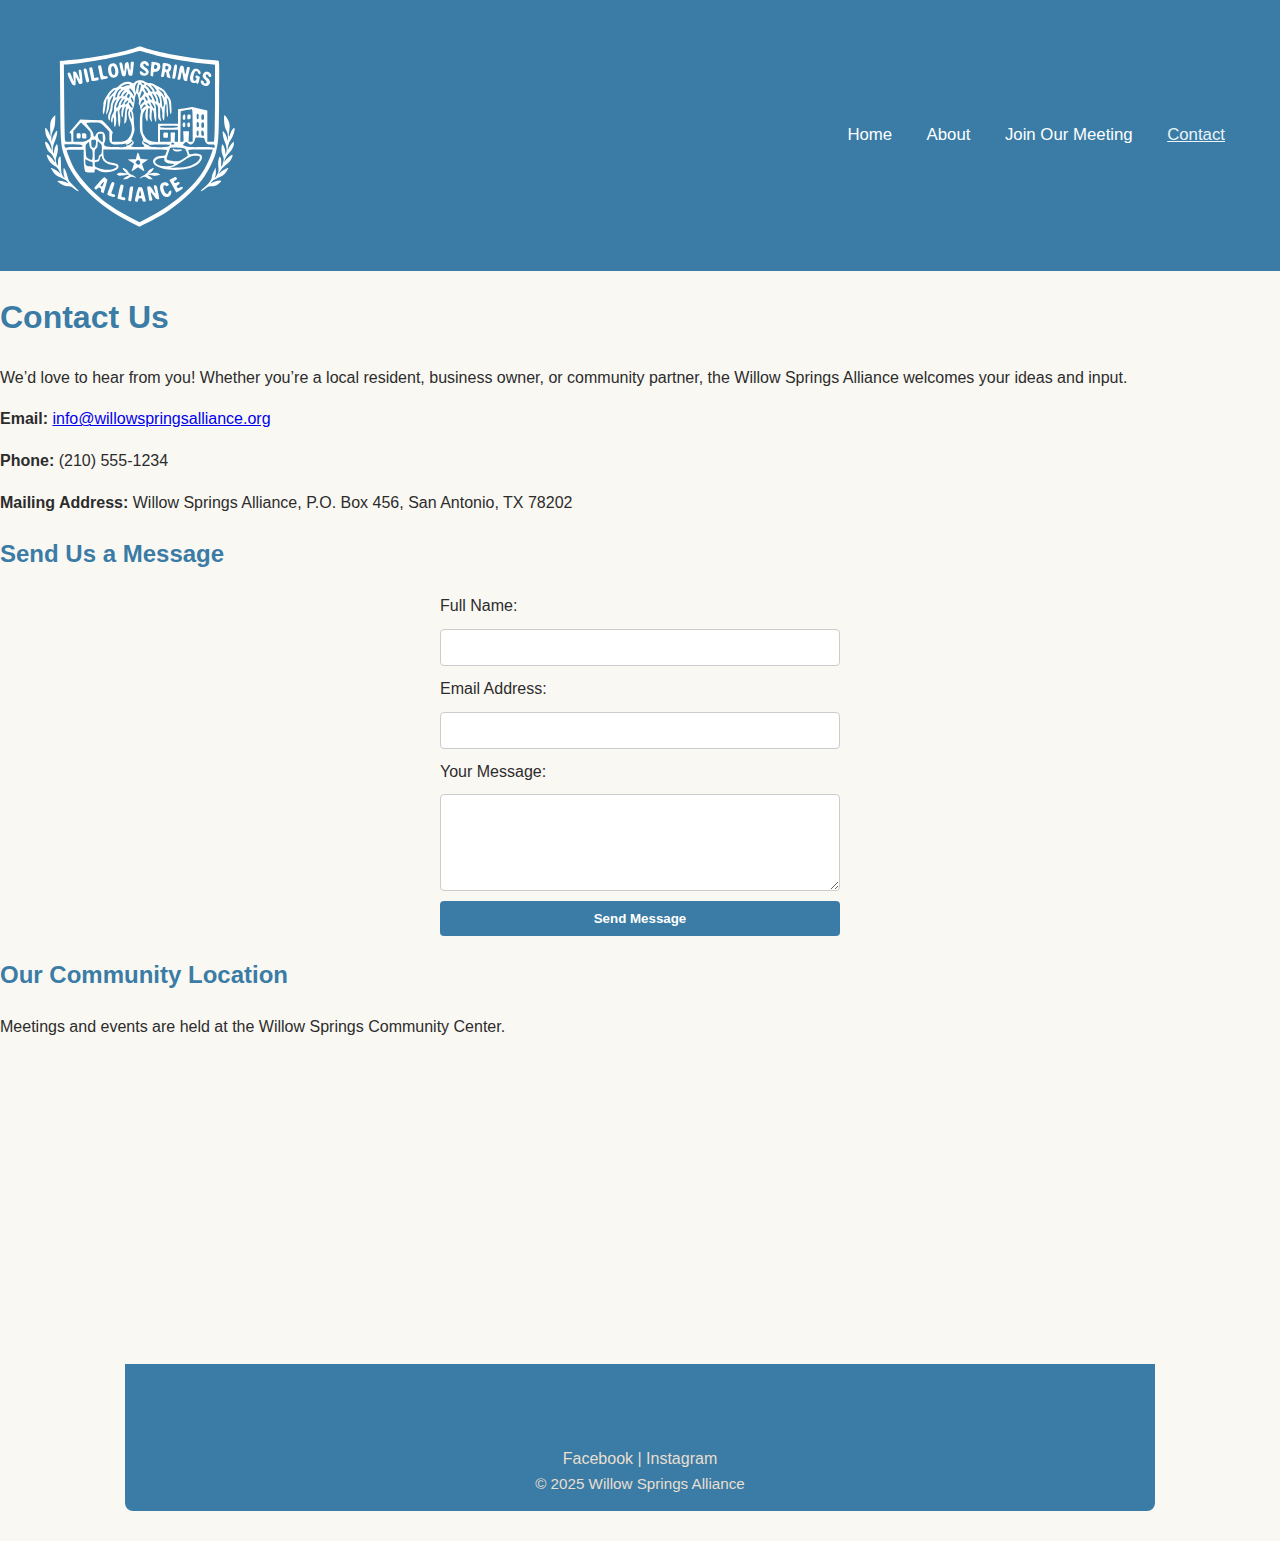
<file: contact.html>
<!DOCTYPE html>
<html lang="en">
<head>
  <meta charset="UTF-8">
  <meta name="viewport" content="width=device-width, initial-scale=1.0">
  <title>Contact Us | Willow Springs Alliance</title>
  <link rel="stylesheet" href="style.css">
</head>
<body>
  <header>
    <img src="images/logo.svg" alt="Willow Springs Alliance Logo" class="logo">
    <nav>
      <a href="index.html">Home</a>
      <a href="about.html">About</a>
      <a href="join.html">Join Our Meeting</a>
      <a href="contact.html" class="active">Contact</a>
    </nav>
  </header>

  <main class="content">
    <section class="contact-info">
      <h1>Contact Us</h1>
      <p>
        We’d love to hear from you! Whether you’re a local resident, business owner, 
        or community partner, the Willow Springs Alliance welcomes your ideas and input.
      </p>

      <div class="contact-details">
        <p><strong>Email:</strong> <a href="mailto:info@willowspringsalliance.org">info@willowspringsalliance.org</a></p>
        <p><strong>Phone:</strong> (210) 555-1234</p>
        <p><strong>Mailing Address:</strong> Willow Springs Alliance, P.O. Box 456, San Antonio, TX 78202</p>
      </div>
    </section>

    <section class="contact-form">
      <h2>Send Us a Message</h2>
      <form action="#" method="POST" class="form-box">
        <label for="name">Full Name:</label>
        <input type="text" id="name" name="name" required>

        <label for="email">Email Address:</label>
        <input type="email" id="email" name="email" required>

        <label for="message">Your Message:</label>
        <textarea id="message" name="message" rows="5" required></textarea>

        <button type="submit">Send Message</button>
      </form>
    </section>

    <section class="map">
      <h2>Our Community Location</h2>
      <p>Meetings and events are held at the Willow Springs Community Center.</p>
      <iframe
        src="https://www.google.com/maps/embed?pb=!1m18!1m12!1m3!1d110928.56817183257!2d-98.5721014!3d29.4246002!2m3!1f0!2f0!3f0!3m2!1i1024!2i768!4f13.1!3m3!1m2!1s0x865c5b5e8b8b9e7f%3A0xdeeaaac0b2c573ab!2sSan%20Antonio%2C%20TX!5e0!3m2!1sen!2sus!4v1695678900000!5m2!1sen!2sus"
        width="100%"
        height="300"
        style="border:0;"
        allowfullscreen=""
        loading="lazy">
      </iframe>
    </section>
  </main>

  <footer>
    <h3>Follow Us</h3>
    <a href="https://facebook.com/" target="_blank">Facebook</a> |
    <a href="https://instagram.com/" target="_blank">Instagram</a>
    <p>&copy; 2025 Willow Springs Alliance</p>
  </footer>
</body>
</html>
</file>
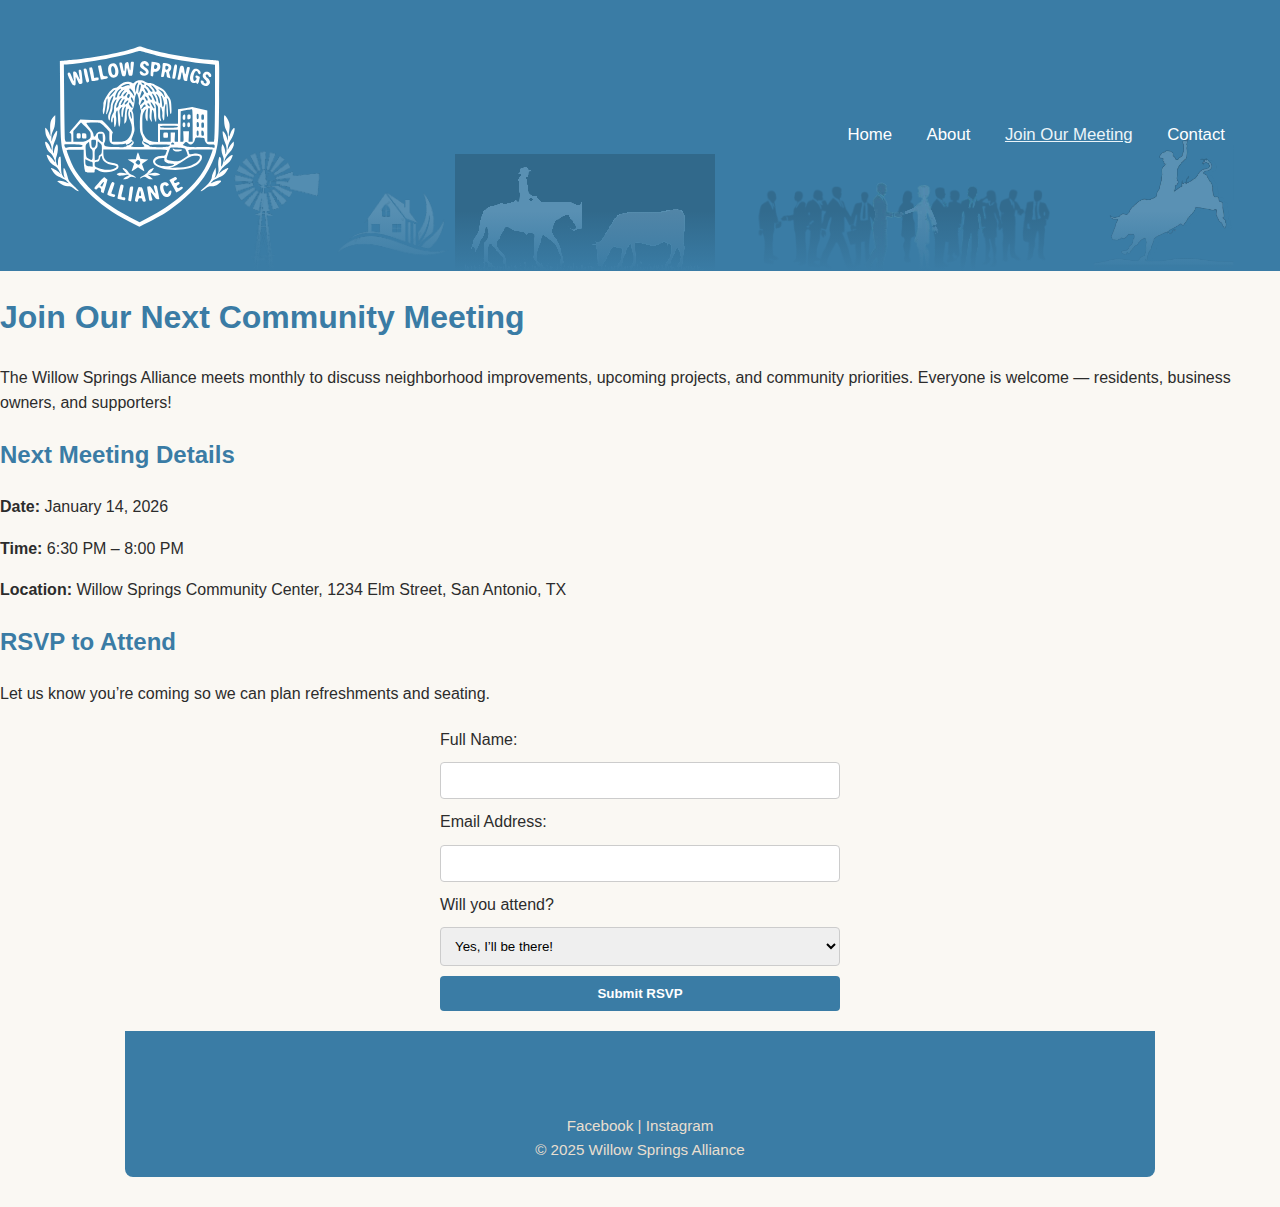
<file: join.html>
<!DOCTYPE html>
<html lang="en">
<head>
  <meta charset="UTF-8">
  <meta name="viewport" content="width=device-width, initial-scale=1.0">
  <title>Join Our Next Meeting | Willow Springs Alliance</title>
  <link rel="stylesheet" href="style.css">
</head>
<body>
  <header>
    <div class="header-left">
      <img src="images/logo.svg" alt="Willow Springs Alliance Logo" class="logo">
    </div>

    <nav>
      <a href="index.html">Home</a>
      <a href="about.html">About</a>
      <a href="join.html" class="active">Join Our Meeting</a>
      <a href="contact.html">Contact</a>
    </nav>

    <!-- Western Silhouettes -->
      <div class="header-silhouettes">
      <img src="images/windmill.png" alt="Windmill silhouette" class="windmill">
      <img src="images/homes-silhouette.png" alt="Community houses silhouette" class="houses">
      <img src="images/cowboy-cattle.png" alt="Cowboy and cattle silhouette" class="cowboy-cattle">
      <img src="images/handshake.png" alt="Handshake silhouette" class="handshake">
      <img src="images/bullrider.png" alt="Bull rider silhouette" class="bullrider">
    </div>
  </header>

  <main class="content">
    <section class="meeting-info">
      <h1>Join Our Next Community Meeting</h1>
      <p>
        The Willow Springs Alliance meets monthly to discuss neighborhood improvements, 
        upcoming projects, and community priorities. Everyone is welcome — residents, 
        business owners, and supporters!
      </p>

      <div class="meeting-details">
        <h2>Next Meeting Details</h2>
        <p><strong>Date:</strong> January 14, 2026</p>
        <p><strong>Time:</strong> 6:30 PM – 8:00 PM</p>
        <p><strong>Location:</strong> Willow Springs Community Center, 1234 Elm Street, San Antonio, TX</p>
      </div>
    </section>

    <section class="rsvp-form">
      <h2>RSVP to Attend</h2>
      <p>Let us know you’re coming so we can plan refreshments and seating.</p>

      <form action="#" method="POST" class="form-box">
        <label for="name">Full Name:</label>
        <input type="text" id="name" name="name" required>

        <label for="email">Email Address:</label>
        <input type="email" id="email" name="email" required>

        <label for="attending">Will you attend?</label>
        <select id="attending" name="attending">
          <option value="yes">Yes, I’ll be there!</option>
          <option value="maybe">Maybe</option>
          <option value="no">Can’t make it</option>
        </select>

        <button type="submit">Submit RSVP</button>
      </form>
    </section>
  </main>

  <footer>
    <h3>Follow Us</h3>
    <p>
      <a href="https://www.facebook.com/profile.php?id=61584512867312" target="_blank">
        <i class="fab fa-facebook"></i> Facebook
      </a> |
      <a href="https://www.instagram.com/willowspringsalliance/" target="_blank">
        <i class="fab fa-instagram"></i> Instagram
      </a>
    </p>
    <p>&copy; 2025 Willow Springs Alliance</p>
  </footer>
</body>
</html>
</file>
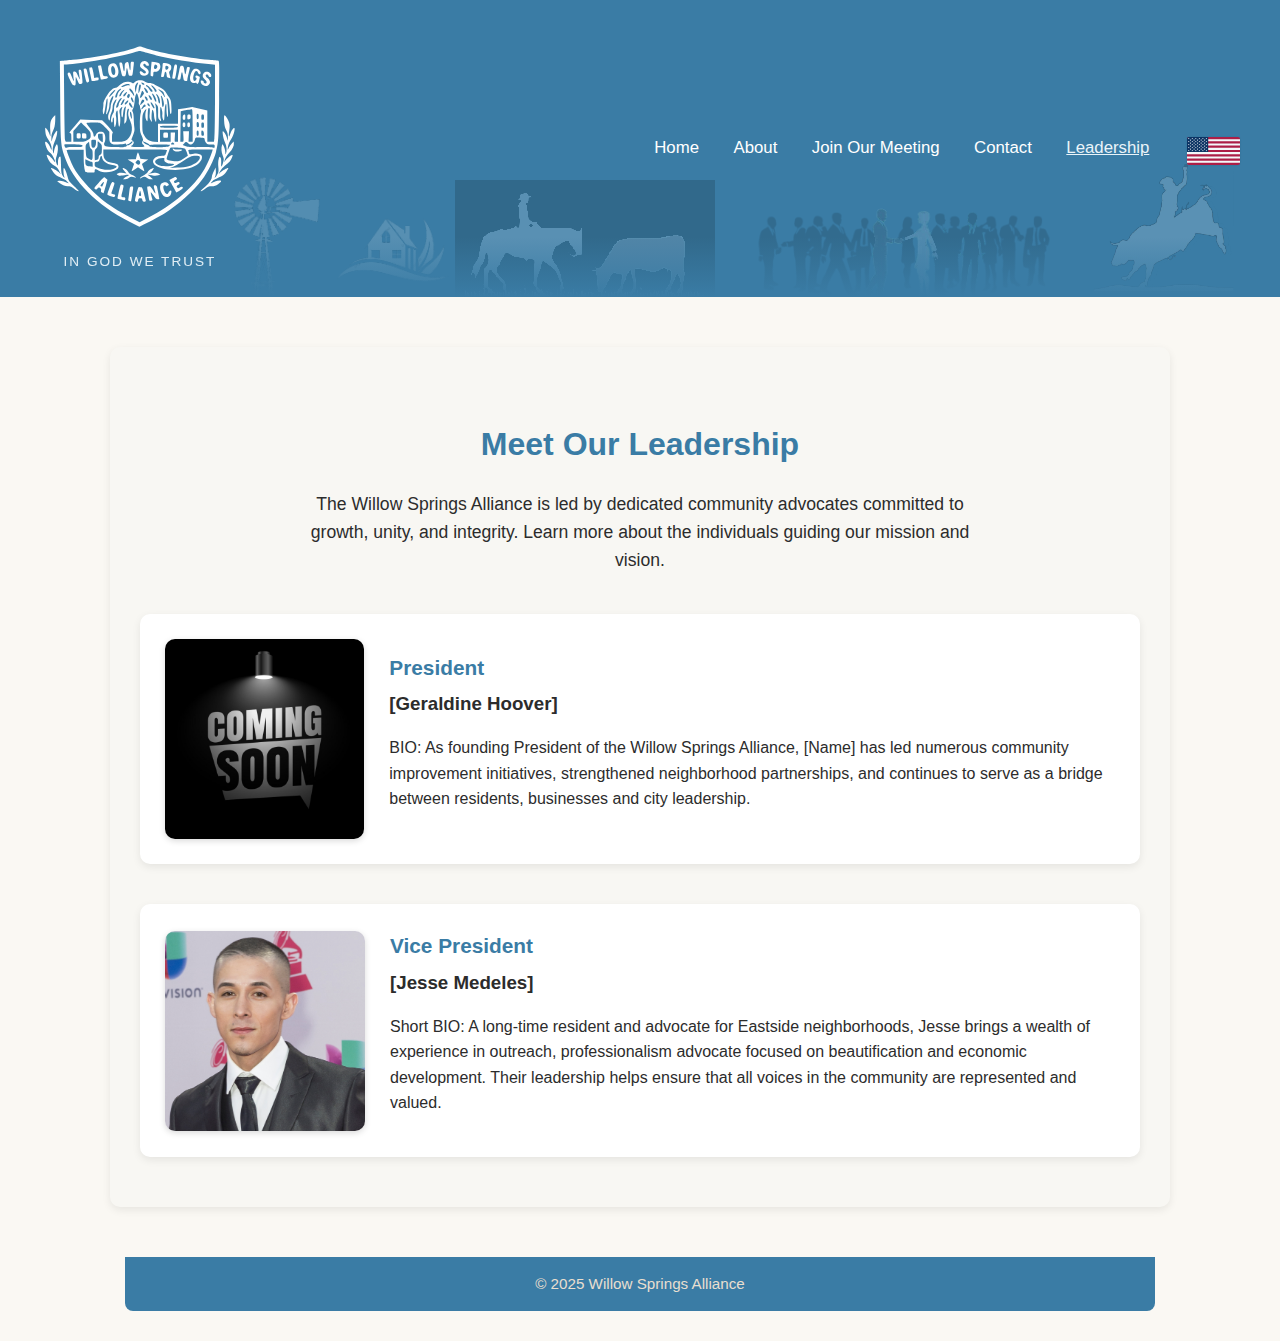
<file: leadership.html>
<!DOCTYPE html>
<html lang="en">
<head>
  <meta charset="UTF-8">
  <meta name="viewport" content="width=device-width, initial-scale=1.0">
  <title>Meet Our Leadership | Willow Springs Alliance</title>
  <link rel="stylesheet" href="style.css">
</head>

<body>
  <!-- HEADER -->
  <header>
    <div class="header-left">
      <div class="logo-container">
        <img src="images/logo.svg" alt="Willow Springs Alliance Logo" class="logo">
        <p class="motto">In God We Trust</p>
      </div>
    </div>

    <nav>
      <a href="index.html">Home</a>
      <a href="about.html">About</a>
      <a href="join.html">Join Our Meeting</a>
      <a href="contact.html">Contact</a>
      <a href="leadership.html" class="active">Leadership</a>
      <img src="images/us-flag.svg" alt="American Flag" class="usa-flag">
    </nav>

    <div class="header-silhouettes">
      <img src="images/windmill.png" alt="Windmill silhouette" class="windmill">
      <img src="images/homes-silhouette.png" alt="Community houses silhouette" class="houses">
      <img src="images/cowboy-cattle.png" alt="Cowboy and cattle silhouette" class="cowboy-cattle">
      <img src="images/handshake.png" alt="Handshake silhouette" class="handshake">
      <img src="images/bullrider.png" alt="Bull rider silhouette" class="bullrider">
    </div>
  </header>

  <!-- LEADERSHIP SECTION -->
  <section class="leadership-section">
    <h1>Meet Our Leadership</h1>
    <p class="intro-text">
      The Willow Springs Alliance is led by dedicated community advocates committed to growth, unity, 
      and integrity. Learn more about the individuals guiding our mission and vision.
    </p>

    <div class="leader-grid">
      <!-- President -->
      <div class="leader-card">
        <img src="images/president.jpg" alt="President photo" class="leader-photo">
        <div class="leader-info">
          <h2>President</h2>
          <h3>[Geraldine Hoover]</h3>
          <p>
            BIO:
            As founding President of the Willow Springs Alliance, [Name] has led numerous community 
            improvement initiatives, strengthened neighborhood partnerships, and continues to serve 
            as a bridge between residents, businesses and city leadership.
          </p>

          <!-- Optional video embed -->
          <!-- <iframe width="100%" height="200" src="VIDEO TO COME SOON" 
            title="A Message From Our President" frameborder="0" allowfullscreen></iframe> -->
        </div>
      </div>

      <!-- Vice President -->
      <div class="leader-card">
        <img src="images/vicepresident.jpg" alt="Vice President photo" class="leader-photo">
        <div class="leader-info">
          <h2>Vice President</h2>
          <h3>[Jesse Medeles]</h3>
          <p>
            Short BIO:  
            A long-time resident and advocate for Eastside neighborhoods, Jesse brings a wealth 
            of experience in outreach, professionalism advocate focused on beautification and economic development. Their leadership helps ensure that 
            all voices in the community are represented and valued.
          </p>

          <!-- Optional video embed -->
          <!-- <iframe width="100%" height="200" src="VIDEO TO COME SOON" 
            title="A Message From Our Vice-President" frameborder="0" allowfullscreen></iframe> -->
        </div>
      </div>
    </div>
  </section>

  <!-- FOOTER -->
  <footer>
    <p>&copy; 2025 Willow Springs Alliance</p>
  </footer>
</body>
</html>
</file>
<file: style.css>
/* ====== GLOBAL STYLES ====== */
body {
  margin: 0;
  font-family: "Segoe UI", Arial, sans-serif;
  line-height: 1.6;
  color: #2C2C2C;
  background-color: #FAF8F3;
}

h1, h2, h3 {
  color: #3A7CA5; /* soothing sky blue for headings */
}

ul {
  margin-left: 20px;
}

/* ====== HEADER ====== */
header {
  display: flex;
  flex-wrap: wrap;
  justify-content: space-between;
  align-items: center;
  background: #3A7CA5; /* sky blue header */
  color: white;
  padding: 25px 40px;
  position: relative;
  overflow: hidden;
}

.header-left {
  display: flex;
  align-items: center;
  gap: 25px;
}

.logo {
  width: 200px;
  height: auto;
  filter: brightness(0) invert(1);
  transition: transform 0.3s ease;
}

.logo:hover {
  transform: scale(1.05);
}

nav a {
  color: white;
  text-decoration: none;
  margin: 0 15px;
  font-weight: 500;
  font-size: 1.05em;
  transition: color 0.2s ease;
}

nav a:hover,
nav a.active {
  text-decoration: underline;
  color: #eaf4f9;
}

/* ====== FINAL POLISHED WESTERN SILHOUETTES ====== */
.header-silhouettes {
  position: absolute;
  bottom: 0;
  left: 220px; /* start right of logo */
  right: 0;
  display: flex;
  justify-content: space-evenly;
  align-items: flex-end;
  pointer-events: none;
  z-index: 0;
  opacity: 0.18;
  padding-right: 40px;
}

.header-silhouettes img {
  width: auto;
  height: 110px;
  filter: brightness(10) invert(1);
  opacity: 0.8;
  mix-blend-mode: lighten;
  background: transparent;
  transition: opacity 0.3s ease, transform 0.3s ease;
}

/* Individual silhouette adjustments */
.header-silhouettes .windmill {
  height: 130px;
  opacity: 0.7;
  transform: translateY(5px);
}

.header-silhouettes .houses {
  height: 115px;
  opacity: 0.8;
  transform: translateY(10px);
}

.header-silhouettes .cowboy-cattle {
  height: 125px;
  opacity: 0.85;
  transform: translateY(8px);
}

.header-silhouettes .handshake {
  height: 110px;
  opacity: 0.75;
  transform: translateY(12px);
}

.header-silhouettes .bullrider {
  height: 140px;
  opacity: 0.9;
  transform: translateY(0px);
}

/* Keeps header elements above silhouettes */
header > *:not(.header-silhouettes) {
  position: relative;
  z-index: 1;
}

/* Optional subtle gradient fade */
header::after {
  content: "";
  position: absolute;
  bottom: 0;
  left: 220px;
  right: 0;
  height: 60px;
  background: linear-gradient(to top, rgba(58, 124, 165, 1), rgba(58, 124, 165, 0));
  z-index: 0;
}

/* Hide silhouettes on mobile */
@media (max-width: 768px) {
  .header-silhouettes {
    display: none;
  }
}

/* ====== HERO SECTION ====== */
.hero {
  position: relative;
  background-size: cover;
  background-position: center;
  height: 70vh;
  display: flex;
  align-items: center;
  justify-content: center;
  text-align: center;
}

.hero::before {
  content: "";
  position: absolute;
  top: 0;
  left: 0;
  right: 0;
  bottom: 0;
  background: rgba(58, 124, 165, 0.6);
}

.hero-text {
  position: relative;
  z-index: 1;
  padding: 0 20px;
}

.hero h1,
.hero p {
  color: #ffffff;
  text-shadow: 1px 1px 6px rgba(0, 0, 0, 0.5);
}

.hero h1 {
  font-size: 2.8em;
  margin-bottom: 10px;
}

.hero p {
  font-size: 1.2em;
}

/* ====== WELCOME SECTION ====== */
.welcome {
  background: #F8F7F3;
  padding: 60px 30px;
  display: flex;
  align-items: center;
  justify-content: space-between;
  flex-wrap: wrap;
  gap: 40px;
  max-width: 1100px;
  margin: 0 auto 40px auto;
  border-radius: 10px;
  box-shadow: 0 3px 8px rgba(0,0,0,0.08);
}

.welcome-content {
  flex: 1 1 55%;
  color: #2C2C2C;
  line-height: 1.8;
}

.welcome-content h2 {
  color: #3A7CA5;
  font-size: 1.9em;
  margin-bottom: 20px;
  font-weight: 700;
  border-left: 6px solid #3A7CA5;
  padding-left: 12px;
}

.welcome-content p {
  font-size: 1.05em;
  margin-bottom: 15px;
}

.welcome-image {
  flex: 1 1 40%;
  text-align: center;
}

.welcome-image img {
  width: 100%;
  max-width: 450px;
  border-radius: 10px;
  box-shadow: 0 3px 10px rgba(0,0,0,0.15);
}

.welcome-subtext {
  font-size: 1.15em;
  color: #2e5f85;
  font-style: italic;
  margin: 15px 0 25px 0;
  line-height: 1.6;
  font-weight: 500;
}

.welcome-subtext strong {
  font-size: 1.2em;
  color: #3A7CA5;
  font-style: normal;
}

.subtext-detail {
  display: block;
  font-size: 0.95em;
  color: #365f7d;
  margin-top: 5px;
}

/* ====== MISSION SECTION ====== */
.mission {
  background: #F8F7F3;
  border-radius: 10px;
  padding: 50px 30px;
  box-shadow: 0 3px 8px rgba(0, 0, 0, 0.08);
  margin: 40px auto;
  max-width: 1000px;
}

.mission-container {
  display: flex;
  align-items: center;
  justify-content: space-between;
  gap: 40px;
  flex-wrap: wrap;
}

.mission-text {
  flex: 1 1 55%;
  color: #2B2B2B;
  line-height: 1.7;
}

.mission-text h2 {
  color: #3A7CA5;
  font-size: 1.8em;
  margin-bottom: 15px;
  font-weight: 700;
  border-left: 6px solid #3A7CA5;
  padding-left: 10px;
}

.mission-text ul {
  list-style-type: disc;
  margin-left: 25px;
  font-size: 1.05em;
}

.mission-text li {
  margin-bottom: 8px;
}

.mission-image {
  flex: 1 1 40%;
  text-align: center;
}

.mission-image img {
  width: 100%;
  max-width: 400px;
  border-radius: 10px;
  box-shadow: 0 3px 10px rgba(0,0,0,0.15);
}

/* ====== WILLOW SPRINGS IMAGE ====== */
.willow-photo {
  text-align: center;
  margin: 50px auto;
  max-width: 1000px;
}

.willow-photo img {
  width: 100%;
  height: auto;
  border-radius: 10px;
  box-shadow: 0 3px 10px rgba(0,0,0,0.15);
}

/* ====== FACEBOOK FEED ====== */
.facebook-feed {
  background: #FFFFFF;
  color: #2C2C2C;
  padding: 40px 20px 60px 20px;
  text-align: center;
  max-width: 1000px;
  margin: 30px auto;
  border-radius: 10px;
  box-shadow: 0 3px 8px rgba(0,0,0,0.08);
}

.facebook-feed h2 {
  color: #3A7CA5;
  margin-bottom: 25px;
}

.facebook-feed iframe {
  width: 100% !important;
  max-width: 500px;
  margin: 0 auto 30px auto;
  display: block;
}

/* ====== FOOTER ====== */
footer {
  text-align: center;
  background: #3A7CA5;
  color: #E8DFD0;
  padding: 15px;
  border-radius: 0 0 8px 8px;
  max-width: 1000px;
  margin: 0 auto 30px auto;
}

footer p {
  margin: 0;
  font-size: 0.95em;
}

/* ====== FORMS ====== */
.form-box {
  display: flex;
  flex-direction: column;
  gap: 10px;
  max-width: 400px;
  margin: 20px auto;
}

input,
select,
textarea {
  padding: 10px;
  border: 1px solid #ccc;
  border-radius: 4px;
}

button {
  background: #3A7CA5;
  color: white;
  border: none;
  padding: 10px;
  border-radius: 4px;
  cursor: pointer;
  font-weight: bold;
}

button:hover {
  background: #2c6d93;
}

/* ====== ABOUT PAGE ====== */
.about-section {
  background: #F8F7F3;
  padding: 40px 20px;
  max-width: 900px;
  margin: 40px auto;
  border-radius: 10px;
  box-shadow: 0 3px 8px rgba(0,0,0,0.08);
}

/* ====== GALLERY ====== */
.photo-gallery {
  text-align: center;
  background: #ffffff;
  padding: 50px 20px;
  max-width: 1100px;
  margin: 40px auto;
  border-radius: 10px;
  box-shadow: 0 3px 8px rgba(0,0,0,0.08);
}

.photo-gallery h2 {
  color: #3A7CA5;
  margin-bottom: 20px;
}

.gallery-grid {
  display: grid;
  grid-template-columns: repeat(auto-fit, minmax(250px, 1fr));
  gap: 20px;
  margin-top: 30px;
}

.gallery-grid img {
  width: 100%;
  height: 200px;
  object-fit: cover;
  border-radius: 10px;
  box-shadow: 0 3px 8px rgba(0,0,0,0.1);
  transition: transform 0.3s ease, box-shadow 0.3s ease;
}

.gallery-grid img:hover {
  transform: scale(1.03);
  box-shadow: 0 4px 12px rgba(0,0,0,0.15);
}

/* ====== LANDMARKS ====== */
.landmarks {
  background: #F8F7F3;
  padding: 50px 30px;
  max-width: 1100px;
  margin: 40px auto;
  border-radius: 10px;
  box-shadow: 0 3px 8px rgba(0,0,0,0.08);
  text-align: center;
}

.landmarks h2 {
  color: #3A7CA5;
  margin-bottom: 20px;
}

.landmark-gallery {
  display: grid;
  grid-template-columns: repeat(auto-fit, minmax(250px, 1fr));
  gap: 30px;
  margin: 50px 0;
}

.landmark-item {
  text-decoration: none;
  color: #2C2C2C;
  transition: transform 0.3s ease, box-shadow 0.3s ease;
}

.landmark-item img {
  width: 100%;
  height: 200px;
  object-fit: cover;
  border-radius: 10px;
  box-shadow: 0 3px 8px rgba(0,0,0,0.1);
  transition: transform 0.3s ease, box-shadow 0.3s ease;
}

.landmark-item:hover img {
  transform: scale(1.05);
  box-shadow: 0 4px 12px rgba(0,0,0,0.15);
}

.landmark-item p {
  margin-top: 10px;
  font-weight: 600;
  color: #3A7CA5;
  font-size: 1.05em;
}

.landmark-list {
  list-style-type: disc;
  margin-left: 40px;
  text-align: left;
  color: #2C2C2C;
  font-size: 1.05em;
}

.landmark-list li {
  margin-bottom: 10px;
}

/* ====== MEMBERSHIP INFO SECTION ====== */
.membership-info {
  background: #ffffff;
  padding: 40px 30px;
  max-width: 900px;
  margin: 40px auto;
  border-radius: 10px;
  box-shadow: 0 3px 8px rgba(0,0,0,0.08);
  text-align: center;
}

.membership-info h2 {
  color: #3A7CA5;
  margin-bottom: 20px;
}

.membership-info p {
  font-size: 1.05em;
  color: #2C2C2C;
  margin-bottom: 25px;
}

.membership-fees {
  background: #F8F7F3;
  border-radius: 8px;
  padding: 20px;
  display: inline-block;
  box-shadow: 0 2px 6px rgba(0,0,0,0.08);
  text-align: left;
}

.membership-fees h3 {
  color: #3A7CA5;
  text-align: center;
  margin-bottom: 15px;
}

.membership-fees ul {
  list-style-type: none;
  padding-left: 0;
}

.membership-fees li {
  font-size: 1.05em;
  color: #2C2C2C;
  margin-bottom: 10px;
}

/* ====== MEMBERSHIP BENEFITS SECTION ====== */
.membership-benefits {
  background: #F8F7F3;
  padding: 40px 30px;
  max-width: 900px;
  margin: 40px auto;
  border-radius: 10px;
  box-shadow: 0 3px 8px rgba(0,0,0,0.08);
}

.membership-benefits h2 {
  color: #3A7CA5;
  margin-bottom: 20px;
  text-align: center;
}

.membership-benefits p {
  font-size: 1.05em;
  margin-bottom: 20px;
  text-align: center;
  color: #2C2C2C;
}

.membership-benefits ol {
  margin-left: 25px;
  color: #2C2C2C;
  font-size: 1.05em;
  line-height: 1.7;
}

.membership-benefits li {
  margin-bottom: 18px;
}

/* ====== JOIN PAGE STYLING ====== */
.page-container {
  max-width: 900px;
  margin: 40px auto;
  background: #F8F7F3;
  padding: 40px 30px;
  border-radius: 10px;
  box-shadow: 0 3px 8px rgba(0, 0, 0, 0.08);
}

.page-container h1, 
.page-container h2 {
  color: #3A7CA5;
}

.page-container a {
  color: #3A7CA5;
  font-weight: 600;
  text-decoration: none;
}

.page-container a:hover {
  text-decoration: underline;
}

/* ====== RESPONSIVE DESIGN ====== */
@media (max-width: 768px) {
  nav {
    display: flex;
    flex-direction: column;
    align-items: center;
  }

  .hero h1 {
    font-size: 2em;
  }

  .welcome,
  .mission-container {
    flex-direction: column;
    text-align: center;
  }

  .mission-text {
    order: 2;
  }

  .mission-image {
    order: 1;
  }

  .mission-image img,
  .welcome-image img {
    max-width: 90%;
  }

  footer {
    width: 90%;
  }

  .header-silhouettes {
    display: none;
  }
}
.motto {
  width: 100%;
  text-align: center;
  color: #eaf4f9;
  font-size: 0.85em;
  letter-spacing: 2px;
  text-transform: uppercase;
  margin: 5px 0 0 0;
  opacity: 0.9;
}
/* ====== PATRIOTIC ELEMENTS ====== */
.logo-container {
  display: flex;
  flex-direction: column;
  align-items: center;
}

.motto {
  text-align: center;
  color: #eaf4f9;
  font-size: 0.85em;
  letter-spacing: 2px;
  text-transform: uppercase;
  margin-top: 5px;
  opacity: 0.95;
  font-weight: 500;
}

/* ====== AMERICAN FLAG IN HEADER ====== */
.usa-flag {
  height: 28px;               /* perfect size for nav alignment */
  width: auto;
  margin-left: 18px;
  vertical-align: middle;
  display: inline-block;
  border-radius: 2px;
  box-shadow: 0 0 2px rgba(0,0,0,0.15);
  opacity: 0.95;
  transition: transform 0.2s ease, opacity 0.2s ease;
}

.usa-flag:hover {
  transform: scale(1.05);
  opacity: 1;
}

/* Optional small alignment tweak */
nav img.usa-flag {
  position: relative;
  top: 2px;
}
/* ====== LEADERSHIP PAGE ====== */
.leadership-section {
  background: #F8F7F3;
  max-width: 1000px;
  margin: 50px auto;
  padding: 50px 30px;
  border-radius: 10px;
  box-shadow: 0 3px 8px rgba(0, 0, 0, 0.08);
  text-align: center;
}

.leadership-section h1 {
  color: #3A7CA5;
  font-size: 2em;
  margin-bottom: 20px;
}

.intro-text {
  color: #2C2C2C;
  max-width: 700px;
  margin: 0 auto 40px auto;
  font-size: 1.1em;
}

.leader-grid {
  display: flex;
  flex-direction: column;
  gap: 40px;
}

.leader-card {
  display: flex;
  align-items: center;
  gap: 25px;
  background: #fff;
  padding: 25px;
  border-radius: 10px;
  box-shadow: 0 3px 8px rgba(0,0,0,0.08);
  text-align: left;
}

.leader-photo {
  width: 200px;
  height: 200px;
  object-fit: cover;
  border-radius: 10px;
  box-shadow: 0 2px 6px rgba(0,0,0,0.15);
}

.leader-info h2 {
  color: #3A7CA5;
  margin: 0 0 5px;
  font-size: 1.3em;
}

.leader-info h3 {
  color: #2C2C2C;
  margin: 0 0 10px;
  font-weight: 600;
}

.leader-info p {
  color: #2C2C2C;
  line-height: 1.6;
  font-size: 1em;
}

/* Responsive layout */
@media (max-width: 768px) {
  .leader-card {
    flex-direction: column;
    text-align: center;
  }

  .leader-photo {
    width: 150px;
    height: 150px;
  }
}
/* ====== FOOTER LINKS (FIXED COLOR) ====== */
footer a {
  color: #E8DFD0; /* matches the light cream text in your footer */
  text-decoration: none;
  font-weight: 500;
  transition: color 0.3s ease;
}

footer a:hover {
  color: #ffffff; /* bright white when hovered */
  text-decoration: underline;
}
</file>
